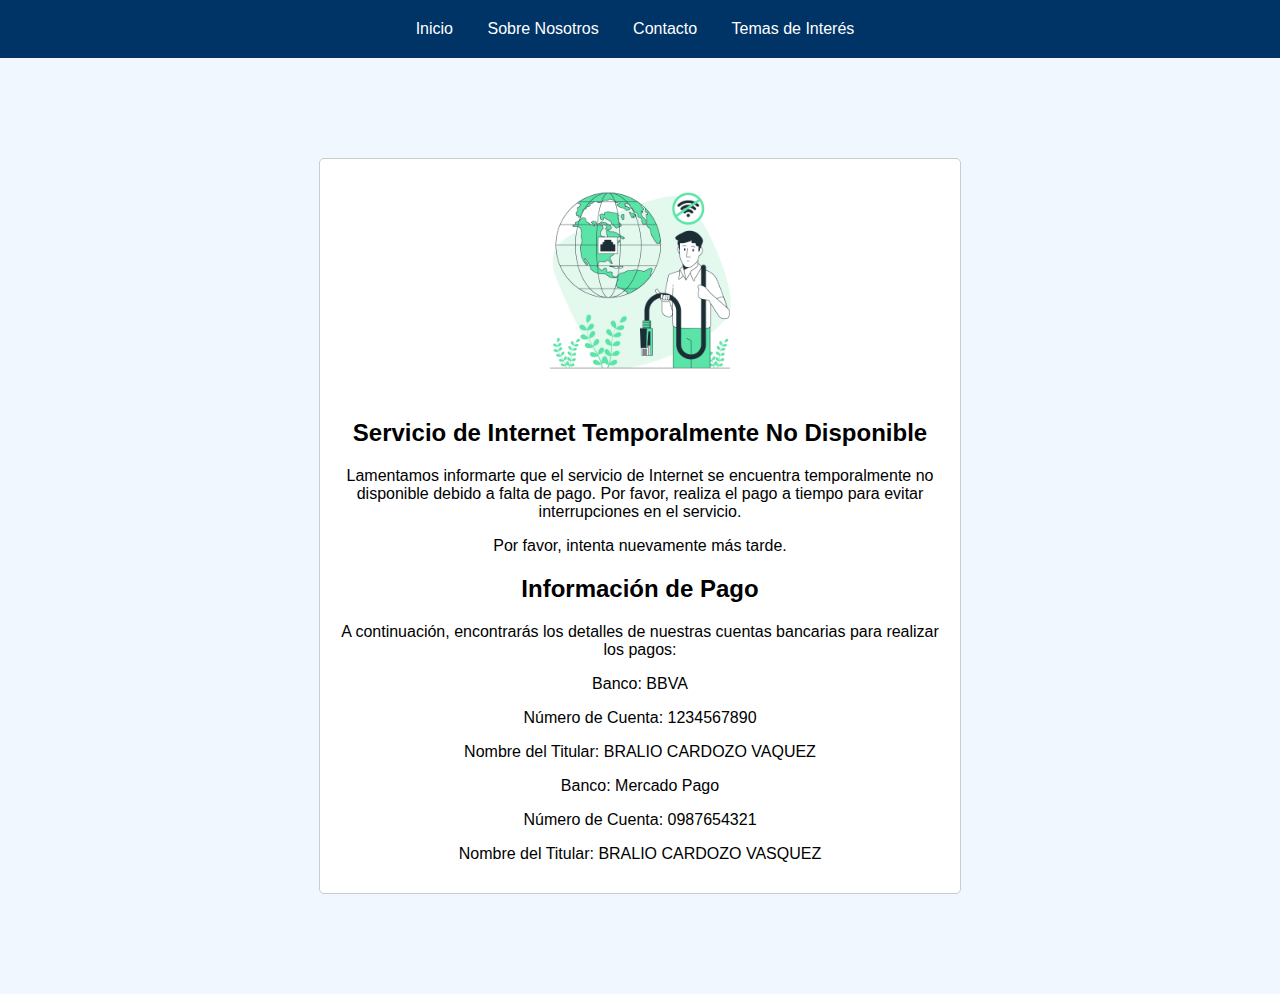
<file: index.html>
<!DOCTYPE html>
<html lang="en">
<head>
    <meta charset="UTF-8">
    <meta name="viewport" content="width=device-width, initial-scale=1.0">

    <title>Corte de Servicio</title>
    <link rel="stylesheet" type="text/css" href="styles.css">
</head>

<body>
    <header>
        <nav>
            <ul>
                <li><a href="#">Inicio</a></li>
                <li><a href="#">Sobre Nosotros</a></li>
                <li><a href="contacto.html">Contacto</a></li>
                <li><a href="#">Temas de Interés</a></li>
            </ul>
        </nav>
    </header>
    <div class="container">
        <img src="corte.jpg" alt="Corte de Servicio" class="sticker">
        <h1>Servicio de Internet Temporalmente No Disponible</h1>
        <p>Lamentamos informarte que el servicio de Internet se encuentra temporalmente no disponible debido a falta de pago. Por favor, realiza el pago a tiempo para evitar interrupciones en el servicio.</p>
        <p>Por favor, intenta nuevamente más tarde.</p>
        <h2>Información de Pago</h2>
      <p>A continuación, encontrarás los detalles de nuestras cuentas bancarias para realizar los pagos:</p>

      <p>Banco: BBVA</p>
      <p>Número de Cuenta: 1234567890</p>
      <p>Nombre del Titular: BRALIO CARDOZO VAQUEZ</p>

      <p>Banco: Mercado Pago</p>
      <p>Número de Cuenta: 0987654321</p>
      <p>Nombre del Titular: BRALIO CARDOZO VASQUEZ</p>

    </div>
</body>

</html>
</file>
<file: styles.css>
body {
    font-family: Arial, sans-serif;
    background-color: #F0F7FF; /* Color relacionado al WiFi/Internet */
    margin: 0;
    padding: 0;
  }
  
  header {
    background-color: #003366; /* Color relacionado al WiFi/Internet */
    padding: 20px;
  }
  
 
nav ul {
    list-style-type: none;
    margin: 0;
    padding: 0;
    text-align: center; /* Alinea el texto al centro */
  }
  
  nav li {
    display: inline-block;
    margin-right: 10px;
  }
  
  nav li a {
    color: #FFF;
    text-decoration: none;
    padding: 10px;
  }
  .container {
    max-width: 600px;
    margin: 100px auto;
    background-color: #fff;
    padding: 20px;
    text-align: center;
    border: 1px solid #ccc;
    border-radius: 5px;
  }
  
  h1 {
    font-size: 24px;
    margin-bottom: 20px;
  }
  
  p {
    margin-bottom: 10px;
  }
/*para la imagen*/  
/* ... Código CSS previo ... */

.sticker {
    max-width: 200px;
    margin-bottom: 20px;
  }

  /*CONTACTO*/
  /* ... Código CSS previo ... */

.container {
    max-width: 600px;
    margin: 100px auto;
    background-color: #fff;
    padding: 20px;
    text-align: center;
    border: 1px solid #ccc;
    border-radius: 5px;
  }
  
  h1 {
    font-size: 24px;
    margin-bottom: 20px;
  }
  
  form {
    text-align: left;
  }
  
  label {
    display: block;
    margin-bottom: 5px;
  }
  
  input,
  textarea {
    width: 100%;
    padding: 10px;
    margin-bottom: 10px;
    border: 1px solid #ccc;
    border-radius: 3px;
  }
  
  input[type="submit"] {
    background-color: #003366;
    color: #fff;
    border: none;
    border-radius: 3px;
    padding: 10px 20px;
    cursor: pointer;
  }
  
  input[type="submit"]:hover {
    background-color: #002349;
  }
  
  /* ... Código CSS posterior ... */
</file>
